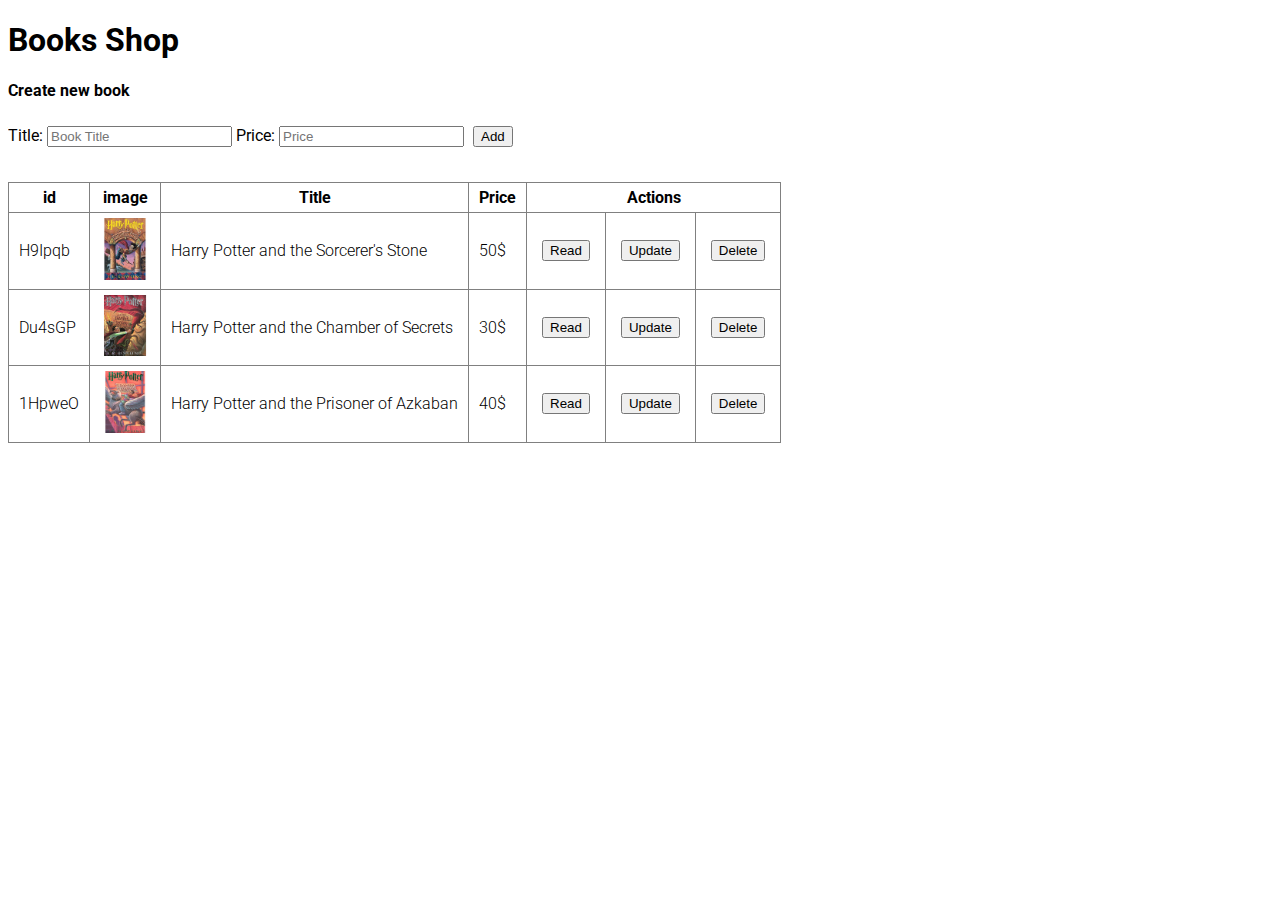
<file: proj/book-shop/index.html>
<!DOCTYPE html>
<html lang="en">

<head>
    <meta charset="UTF-8">
    <meta http-equiv="X-UA-Compatible" content="IE=edge">
    <meta name="viewport" content="width=device-width, initial-scale=1.0">
    <link rel="stylesheet" href="./css/styles.css">
    <link rel="preconnect" href="https://fonts.gstatic.com">
    <link href="https://fonts.googleapis.com/css2?family=Roboto:wght@100;300;400&display=swap" rel="stylesheet">
    <title>Book Shop</title>
</head>

<body onload="onInit()">
    <h1>Books Shop</h1>
    <!-- <button onclick="onAddBook()">Create new book</button> -->
    <h4>Create new book</h4>
    <div class="new-book">
        <label for="title">Title:</label>
        <input type="text" id="title" name="title" placeholder="Book Title">
        <label for="price">Price:</label>
        <input type="number" id="price" name="price" placeholder="Price">
        <button onclick="onAddBook()">Add</button>
    </div>
    <div class="books-container">
        <table border="1">
            <thead>
                <tr>
                    <th>id</th>
                    <th>image</th>
                    <th onclick="onSort(this.innerText)">Title</th>
                    <th onclick="onSort(this.innerText)">Price</th>
                    <th colspan=3>Actions</th>
                </tr>
            </thead>
            <tbody></tbody>
        </table>
    </div>
    <div hidden class="modal">
        <button class="close" onclick="onCloseModal()">X</button>
        <pre></pre>
        <div class="image"></div>
        <p></p>
        <div class="rate-container"></div>
    </div>
    <div hidden class="price-modal">

    </div>
    <script src="./js/util.service.js"></script>
    <script src="./js/storage.service.js"></script>
    <script src="./js/books.service.js"></script>
    <script src="./js/books.controller.js"></script>
</body>


</html>
</file>
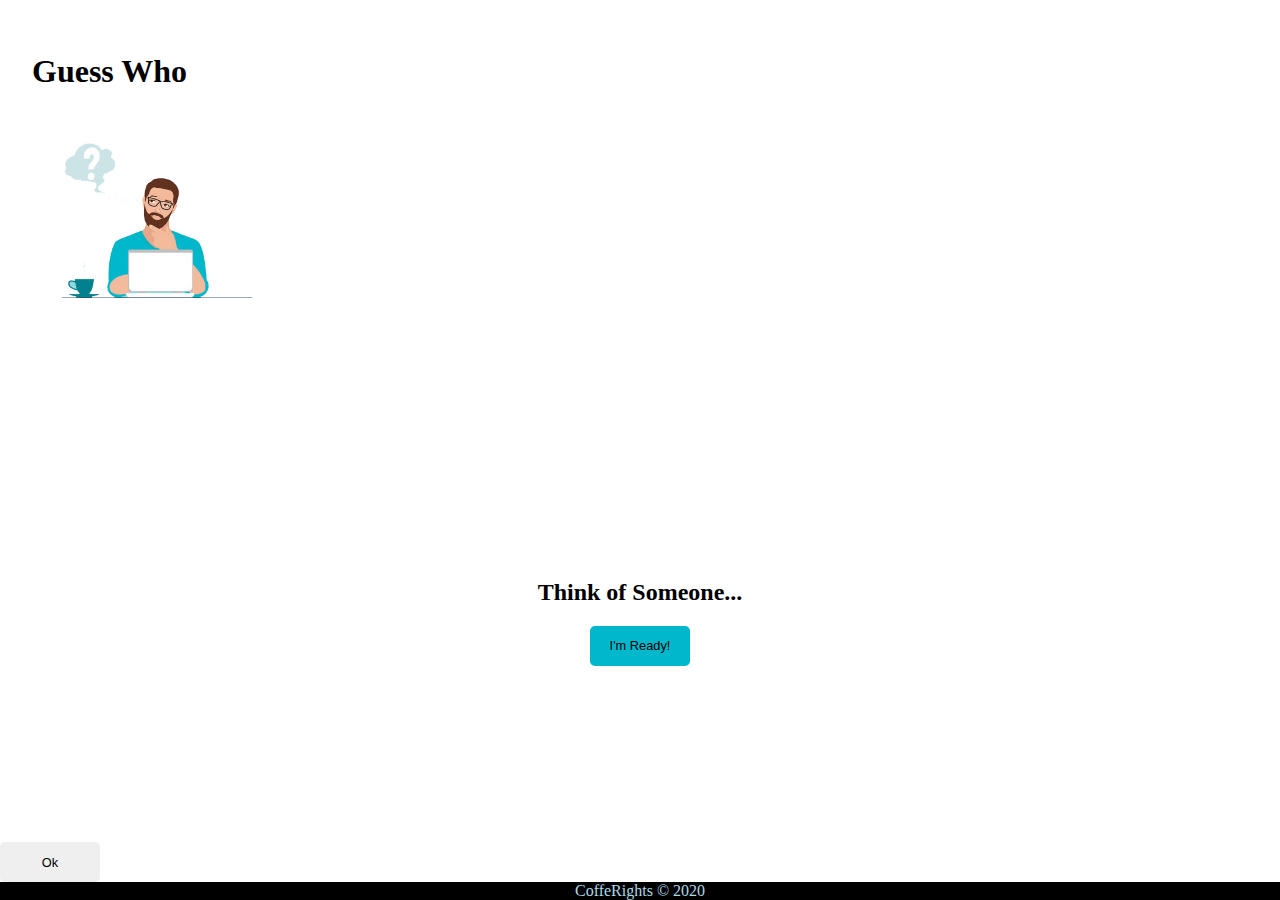
<file: proj/guess-me/index.html>
<!DOCTYPE html>
<html lang="en">

<head>
    <meta charset="utf-8" />
    <meta name="viewport" content="width=device-width, initial-scale=1, shrink-to-fit=no">
    <title>Guess-Me</title>
    <link rel="stylesheet" href="https://cdn.jsdelivr.net/npm/bootstrap@4.6.0/dist/css/bootstrap.min.css" integrity="sha384-B0vP5xmATw1+K9KRQjQERJvTumQW0nPEzvF6L/Z6nronJ3oUOFUFpCjEUQouq2+l" crossorigin="anonymous">
    <link rel="stylesheet" href="css/app.css" />
</head>

<body>
    <!-- <header>
        <img src="img/layout/logo.png" />
        <h1>Guess Who</h1>
    </header> -->
    <div class="jumbotron jumbotron-fluid" style="padding: 2rem 2rem; margin-bottom: 1rem;">
        <div class="container text-center">
            <h1 class="display-4">Guess Who</h1>
            <img src="img/layout/1.png" class="img-fluid" alt="...">
            <!-- <p class="lead">This is a modified jumbotron that occupies the entire horizontal space of its parent.</p> -->
        </div>
    </div>
    <main>
        <section class="game-start">
            <h2>Think of Someone...</h2>
            <button class="btn btn-start">I'm Ready!</button>
        </section>

        <section class="quest" style="display: none">
            <h2></h2>
            <button class="btn btn-yes">Yes</button>
            <button class="btn btn-no">No</button>
        </section>

        <section class="new-quest" style="display: none">
            <h2>OK, I gave up...</h2>

            <form class="ending-form">
                <label for="newGuess">You thought of: </label>
                <input name="newGuess" type="txt" id="newGuess" placeholder="Your Guess" required />

                <label for="newQuest">Question to differentiate:</label>
                <input name="newQuest" type="txt" id="newQuest" placeholder="The answer is YES for yours" required />

                <button type="submit" class="btn btn-add-guess">Make me Smarter!</button>
            </form>
        </section>

    </main>

    <!-- Button trigger modal -->
    <!-- <button type="button" class="btn btn-primary" data-toggle="modal" data-target="#exampleModal">Launch demo modal</button> -->

    <!-- Modal -->
    <div class="modal text-center" id="exampleModal" tabindex="-1" aria-labelledby="exampleModalLabel" aria-hidden="true">
        <div class="modal-dialog modal-dialog-centered">
            <div class="modal-content">
                <!-- <div class="modal-header"> -->
                <!-- <h5 class="modal-title" id="exampleModalLabel">Modal title</h5> -->
                <!-- <button type="button" class="close" data-dismiss="modal" aria-label="Close"> -->
                <!-- <span aria-hidden="true">&times;</span>
                  </button> -->
                <!-- </div> -->
                <div class="modal-body msg">
                </div>
                <div class="modal-footer mx-auto">
                    <button type="button" class="btn btn-secondary btn-modal-close" data-dismiss="modal">Ok</button>
                </div>
            </div>
        </div>
    </div>
    <footer>CoffeRights &copy; 2020</footer>
    <script src="https://code.jquery.com/jquery-3.5.1.slim.min.js" integrity="sha384-DfXdz2htPH0lsSSs5nCTpuj/zy4C+OGpamoFVy38MVBnE+IbbVYUew+OrCXaRkfj" crossorigin="anonymous"></script>
    <script src="https://cdn.jsdelivr.net/npm/popper.js@1.16.1/dist/umd/popper.min.js" integrity="sha384-9/reFTGAW83EW2RDu2S0VKaIzap3H66lZH81PoYlFhbGU+6BZp6G7niu735Sk7lN" crossorigin="anonymous"></script>
    <script src="https://cdn.jsdelivr.net/npm/bootstrap@4.6.0/dist/js/bootstrap.min.js" integrity="sha384-+YQ4JLhjyBLPDQt//I+STsc9iw4uQqACwlvpslubQzn4u2UU2UFM80nGisd026JF" crossorigin="anonymous"></script>
    <script src="js/storage.service.js"></script>
    <script src="lib/jquery/jquery.js"></script>
    <script src="js/quest-service.js"></script>
    <script src="js/quest-controller.js"></script>
</body>

</html>
</file>
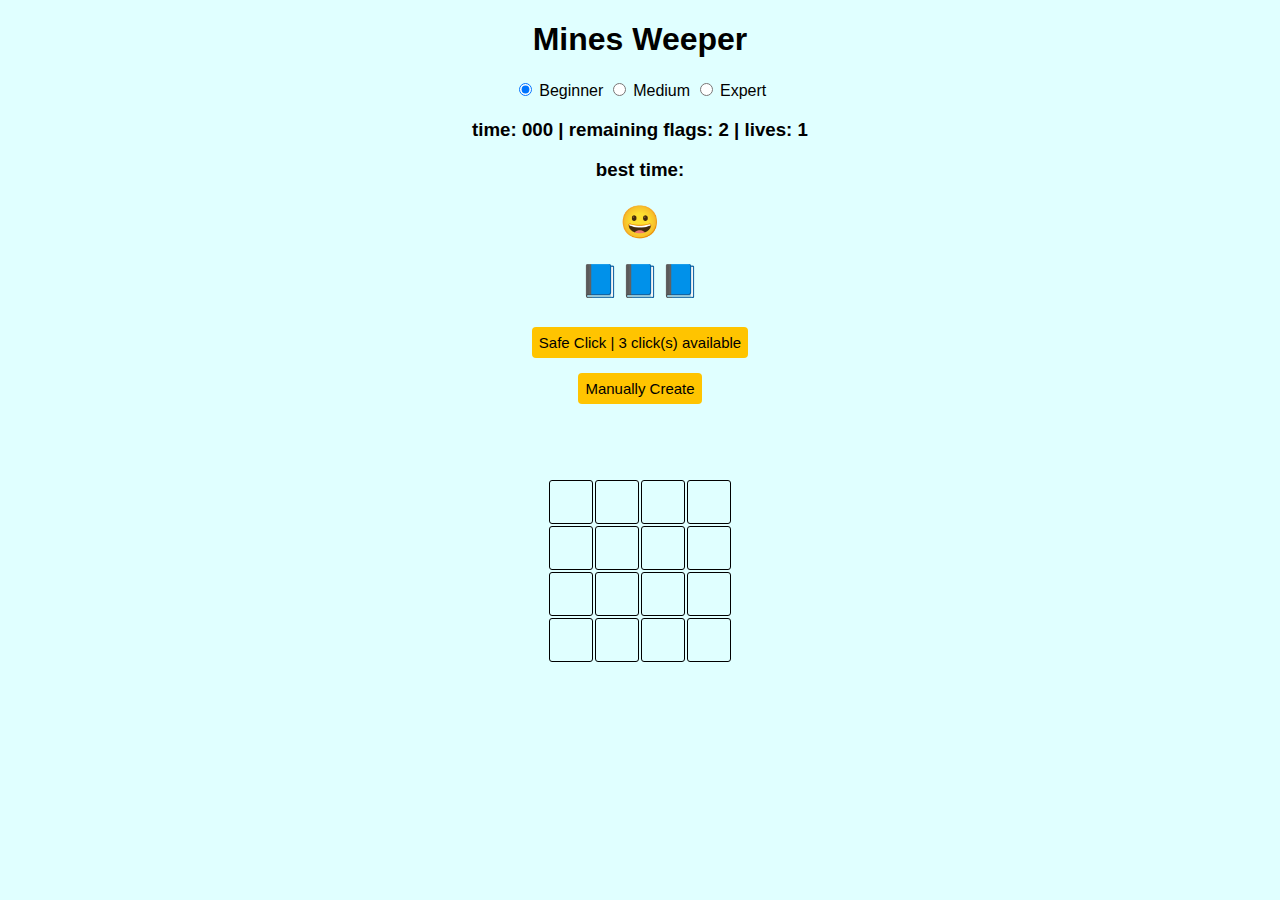
<file: proj/minesweeper/index.html>
<!DOCTYPE html>
<html lang="en">

<head>
    <meta charset="UTF-8">
    <meta http-equiv="X-UA-Compatible" content="IE=edge">
    <meta name="viewport" content="width=device-width, initial-scale=1.0">
    <link rel="stylesheet" href="./css/styles.css">
    <title>Minesweeper</title>
</head>
<h1>Mines Weeper</h1>

<body onload="initGame(gLevel)">
    <div class="radio-btns">
        <input type="radio" id="beginner" name="level" data-idx="0" onclick="chooseLevel(this)" checked>
        <label for="beginner">Beginner</label>
        <input type="radio" id="medium" name="level" data-idx="1" onclick="chooseLevel(this)">
        <label for="medium">Medium</label>
        <input type="radio" id="expert" name="level" data-idx="2" onclick="chooseLevel(this)">
        <label for="expert">Expert</label>
    </div>
    <h3>time: <span id="time">000</span> | remaining flags: <span id="flags"></span> | lives: <span id="lives"></span></h3>
    <h3>best time: <span id="best-time"></span></h3>
    <h1><span class="smiley" onclick="initGame(gLevel)"></span></h1>
    <div class="hints"></div>
    <button onclick="safeClick()">Safe Click | <span id="safe-clicks"></span> click(s) available</button>
    <div class="manual">
        <button id="manually-create" onclick="manuallyCreate()">Manually Create</button>
        <button hidden id="manually-play" onclick="playManual()">Play</button>
        <h4 hidden><span id="mines"></span> mines to place</h4>
    </div>
    <div class="board-container"></div>

    <script src="./js/util.js"></script>
    <script src="./js/main.js"></script>
</body>

</html>
<!-- oncontextmenu="return false;" -->
</file>
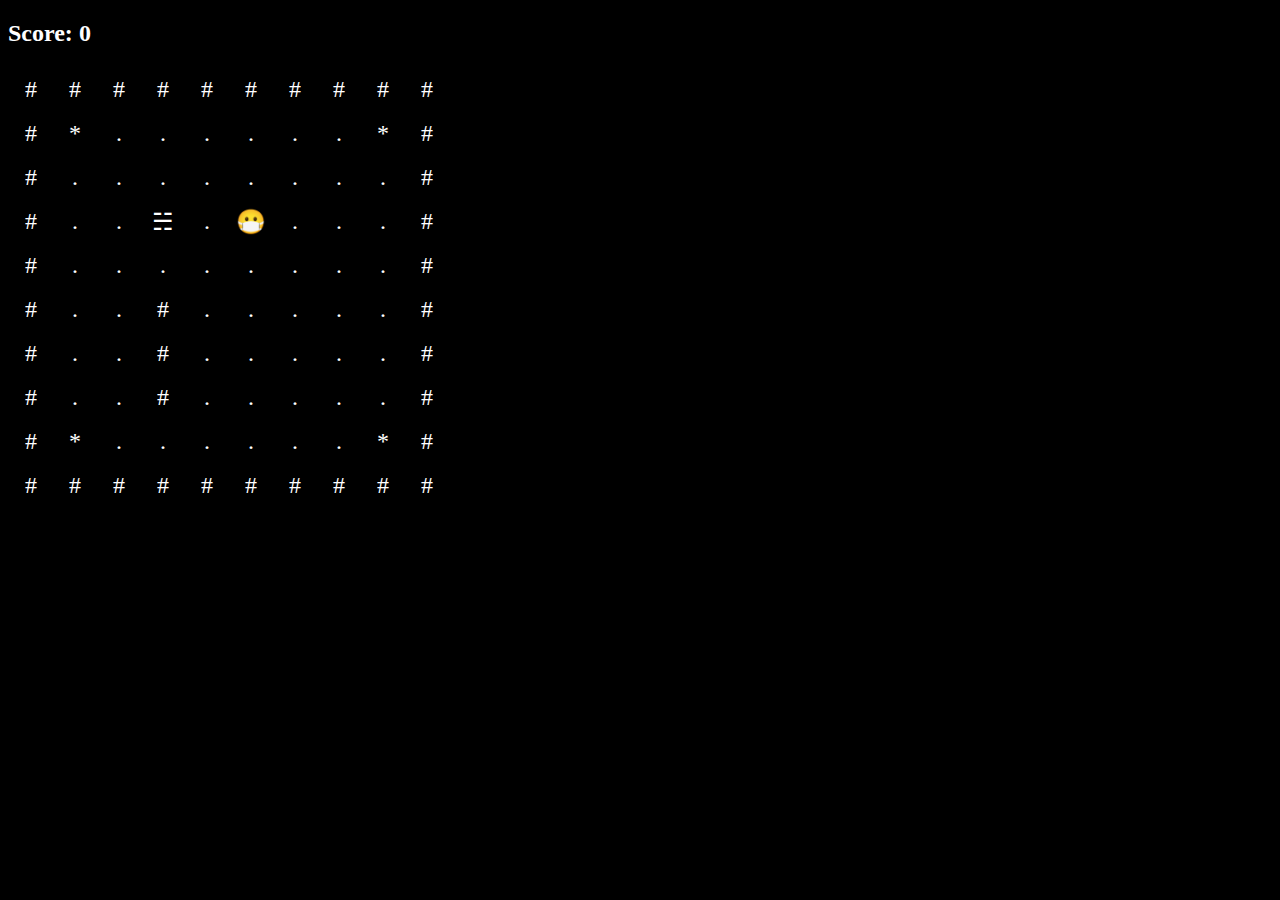
<file: proj/pacman/index.html>
<!DOCTYPE html>
<html lang="en">

<head>
    <meta charset="UTF-8">
    <meta name="viewport" content="width=device-width, initial-scale=1.0">
    <meta http-equiv="X-UA-Compatible" content="ie=edge">
    <title>Document</title>
    <link rel="stylesheet" href="css/app.css">
</head>

<body onload="init()" onkeyup="movePacman(event)">

    <h2>Score: <span>0</span></h2>
    <div class="modal"></div>

    <div class="board-container"></div>

    <script src="js/utils.js"></script>
    <script src="js/game.js"></script>
    <script src="js/pacman.js"></script>
    <script src="js/ghost.js"></script>
</body>

</html>
</file>
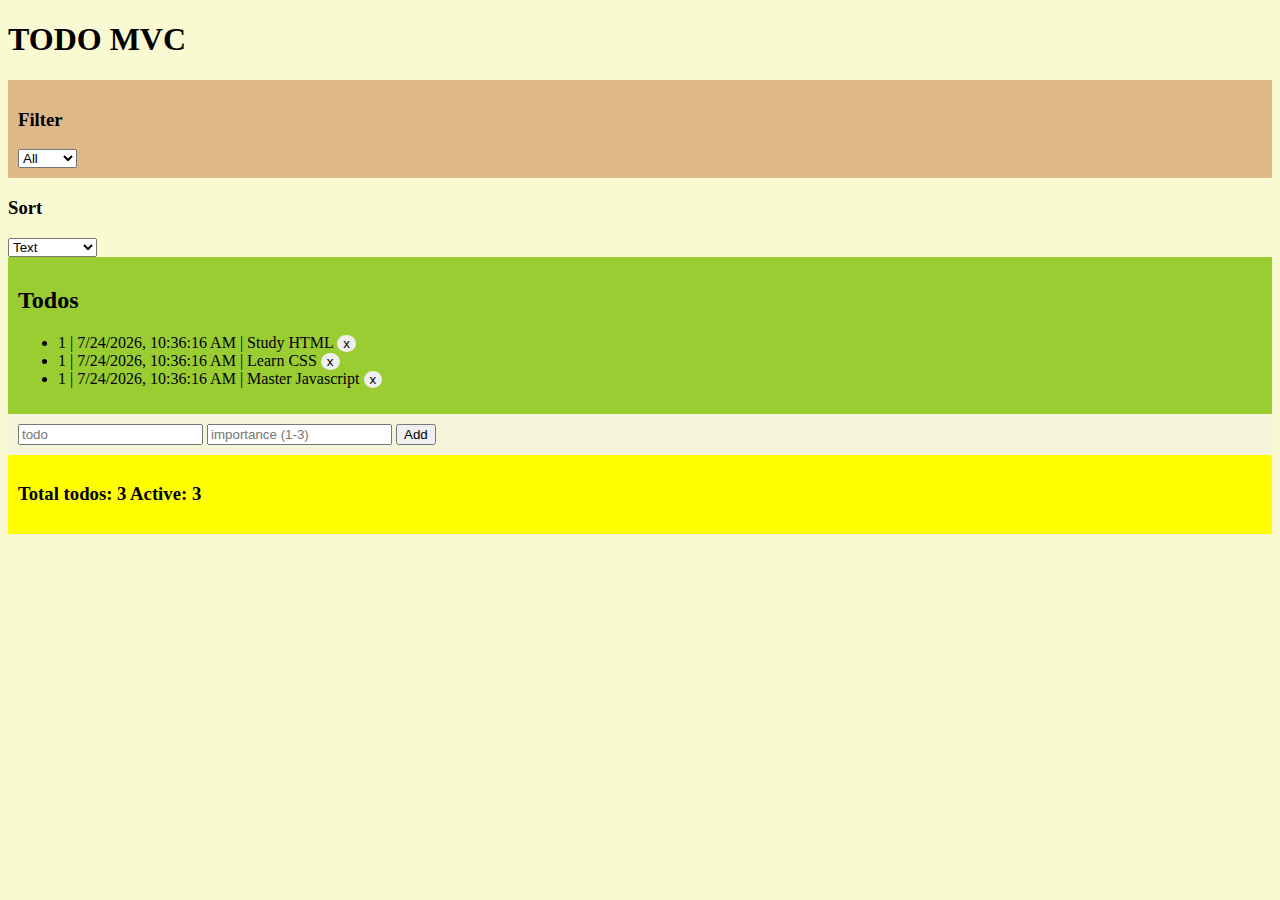
<file: proj/todos/index.html>
<!DOCTYPE html>
<html lang="en">

<head>
    <meta charset="UTF-8">
    <meta http-equiv="X-UA-Compatible" content="IE=edge">
    <meta name="viewport" content="width=device-width, initial-scale=1.0">
    <title>Todo MVC</title>
    <link rel="stylesheet" href="css/main.css">
</head>

<body onload="onInit()">
    <header>
        <h1>TODO MVC</h1>
    </header>
    <section class="todo-filter">
        <h3>Filter</h3>
        <select name="todoFilter" onchange="onSetFilter(this.value)">
            <option value="all">All</option>
            <option value="active">Active</option>
            <option value="done">Done</option>
        </select>
    </section>
    <section class="todo-sort">
        <h3>Sort</h3>
        <select name="todoSort" onchange="onSort(this.value)">
            <option value="text">Text</option>
            <option value="created">Created</option>
            <option value="importance" >Importance</option>
        </select>
    </section>
    <section class="todo-list">
        <h2>Todos</h2>
        <h3></h3>
        <ul></ul>
    </section>
    <section class="add-todo">
        <input type="text" name="newTodoTxt" placeholder="todo" />
        <input type="number" name="importance" placeholder="importance (1-3)" />
        <button onclick="onAddTodo()">Add</button>
    </section>

    <section class="todo-stat">
        <h3>
            Total todos: <span class="stat-total">7</span> Active: <span class="stat-active">4</span>
        </h3>
    </section>

    <script src="js/services/storage.service.js"></script>
    <script src="js/services/todo.service.js"></script>
    <script src="js/todo-controller.js"></script>
</body>

</html>
</file>
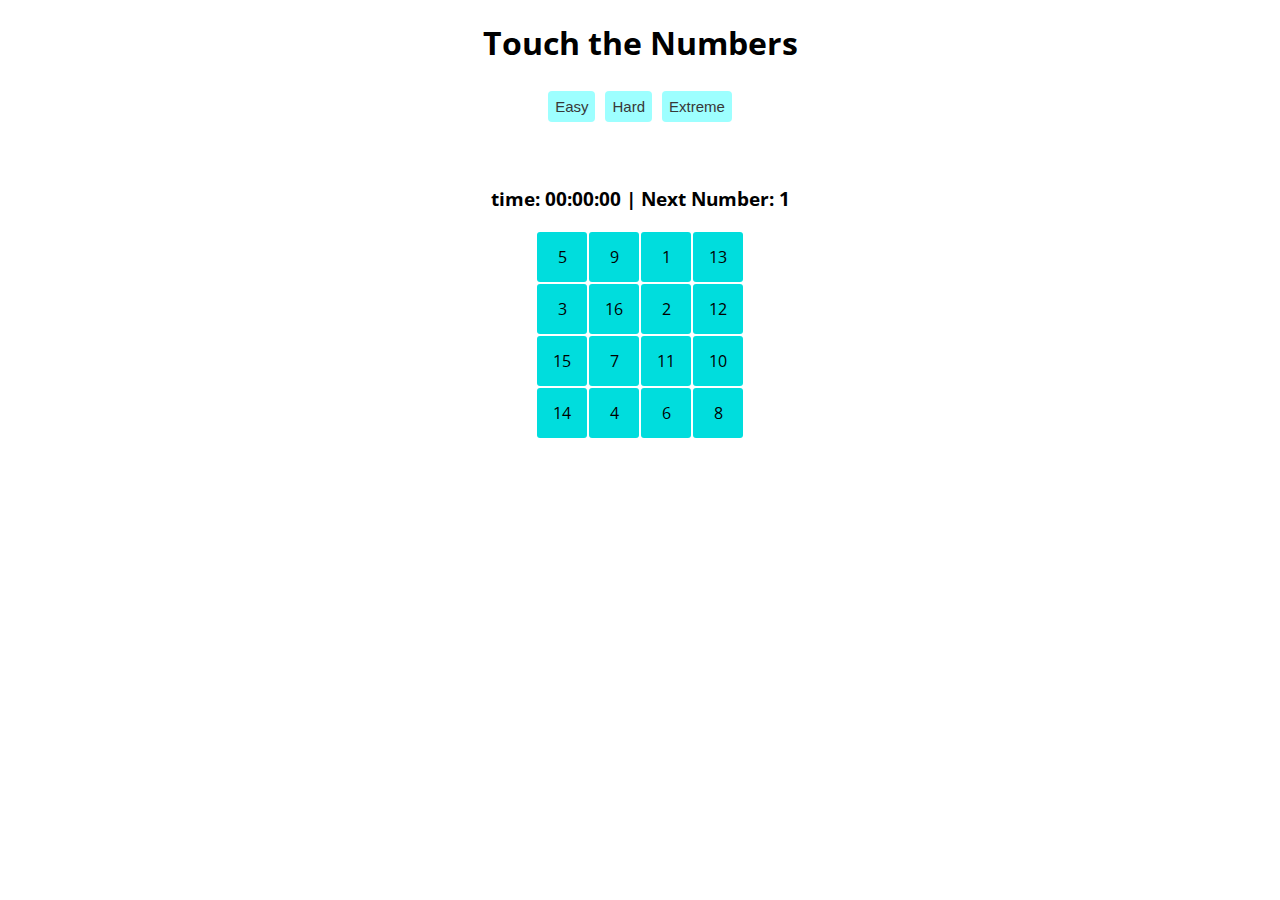
<file: proj/touch-the-nums/index.html>
<!DOCTYPE html>
<html lang="en">

<head>
    <meta charset="UTF-8">
    <meta http-equiv="X-UA-Compatible" content="IE=edge">
    <meta name="viewport" content="width=device-width, initial-scale=1.0">
    <link rel="stylesheet" href="./css/styles.css">
    <link rel="preconnect" href="https://fonts.gstatic.com">
    <link href="https://fonts.googleapis.com/css2?family=Open+Sans&display=swap" rel="stylesheet">
    <title>Touch Nums</title>
</head>

<body onload="init()">
    <h1>Touch the Numbers</h1>
    <div class="btn-difficult">
        <button onclick="changeNum(this)">Easy</button>
        <button onclick="changeNum(this)">Hard</button>
        <button onclick="changeNum(this)">Extreme</button>
    </div>
    <div class="msg"></div>
    <h3>time: <span id="time">00:00:00</span> | <span id="next-num"></span></h3>
    <div class="table">
        <table border="1" cellpadding="10">
            <tbody class="board"></tbody>
        </table>
    </div>
    <!-- <div class="btn"></div> -->
    <script src="./js/main.js"></script>
</body>

</html>
</file>
<file: proj/book-shop/css/styles.css>
body {
    font-family: 'Roboto', sans-serif;
}

table {
    border-collapse: collapse;
}

th {
    padding: 5px 10px;
}

td {
    padding: 5px 10px;
    font-weight: 300;
}

img {
    width: 50px;
}

button {
    margin: 5px;
}

.new-book {
    margin-bottom: 30px;
}

.modal {
    position: absolute;
    left: 50%;
    top: 50%;
    transform: translate(-50%, -50%);
    background-color: rgb(235, 235, 235);
    width: 500px;
    height: 420px;
    padding: 20px;
    border-radius: 10px;
}

.price-modal {
    position: absolute;
    left: 50%;
    top: 50%;
    transform: translate(-50%, -50%);
    background-color: rgb(235, 235, 235);
    width: 300px;
    height: 100px;
    padding: 20px;
    border-radius: 10px;
}

.close {
    position: absolute;
    top: 5px;
    right: 5px;
}

pre {
    font-family: inherit;
}
</file>
<file: proj/guess-me/css/app.css>
body {
    display: flex;
    margin: 0;
    min-height: 100vh;
    flex-direction: column;
}

header {
    background-color: #73aedb;
    text-align: center;
    color: #fcf064;
    font-size: 3em;
    height: 400px;
}

img {
    width: 250px;
}

footer {
    background-color: black;
    text-align: center;
    color: lightblue;
}

main {
    flex: 1;
    display: flex;
    flex-direction: column;
    align-items: center;
    justify-content: center;
    text-align: center;
}


/* header h1 {
    font-size: 1.5em;
    margin-top: 20px;
} */

.ending-form {
    display: flex;
    flex-direction: column;
    align-items: center;
}

.ending-form input {
    margin: 10px;
    font-size: 1em;
}

.ending-form label {
    font-weight: bold;
}

.ending-form input,
label {
    height: 40px;
    width: 300px;
}

label {
    margin-bottom: 0;
}

.btn {
    width: 100px;
    height: 40px;
    outline: none;
    border: none;
    border-radius: 5px;
    font-size: 0.8em;
    cursor: pointer;
}

.btn-start {
    background-color: #01b7cc;
}

.btn-yes {
    background-color: #01cc9d;
}

.btn-no {
    background-color: #ebd300;
}

.btn-add-guess {
    background-color: #01b7cc;
    width: 250px;
    color: white;
}
</file>
<file: proj/minesweeper/css/styles.css>
body {
    margin: 0 auto;
    position: absolute;
    text-align: center;
    display: block;
    width: 100%;
    font-family: 'Open Sans', sans-serif;
    background-color: rgb(224, 255, 255);
}

.board-container td {
    width: 40px;
    height: 40px;
    text-align: center;
    font-size: 1.4em;
    border: 1px solid;
    border-radius: 3px;
}

table {
    border: none;
    margin: 20px auto;
    position: relative;
}

.selected {
    background-color: rgb(7, 161, 161);
}

.selected-mine {
    background-color: rgb(255, 196, 0);
}

.hints {
    height: 60px;
}

.safe {
    background-color: rgb(73, 211, 211);
}

button {
    background-color: rgb(255, 196, 0);
    border: none;
    padding: 7px;
    border-radius: 4px;
    font-size: 15px;
    margin: 5px;
    margin-bottom: 10px;
}

.manual {
    height: 90px;
}

.container h3 {
    display: inline;
}

.container h1 {
    display: inline;
    margin: 0 20px;
}

.container .hints {
    display: inline;
}
</file>
<file: proj/pacman/css/app.css>
body {
    background-color: black;
    color: white;
}

.cell {
    width: 40px;
    height: 40px;
    text-align: center;
    font-size: 1.5em;
}


/* .formLine {
  margin:10px;
  padding:10px;
  background-color: cornflowerblue;
} */

.modal {
    background-color: lightseagreen;
    display: none;
    position: absolute;
    margin: 0 auto;
    padding: 5px;
    width: 300px;
}

.modal button {
    float: right;
}
</file>
<file: proj/todos/css/main.css>
body {
    background-color: lightgoldenrodyellow;
}

button {
    cursor: pointer;
}


.todo-list {
    background-color: yellowgreen;
    padding: 10px;
}

.btn-remove {
    border: 0;
    border-radius: 50%;
}

.btn-remove:hover {
    background-color: lightsalmon;
}

.done {
    text-decoration: line-through;
}

.add-todo {
    background-color: beige;
    padding: 10px;
}

.todo-filter {
    background-color: burlywood;
    padding: 10px;
}
.todo-stat {
    background-color: yellow;
    padding: 10px;
}
</file>
<file: proj/touch-the-nums/css/styles.css>
body {
    margin: 0 auto;
    position: absolute;
    text-align: center;
    display: block;
    width: 100%;
    font-family: 'Open Sans', sans-serif;
}

.btn-difficult button {
    margin: 5px;
    font-size: 15px;
}

table {
    margin: 0 auto;
    position: relative;
    border: none;
}

.board td {
    width: 30px;
    height: 30px;
    text-align: center;
    transition: background-color 0.5s;
    background-color: rgb(0, 221, 221);
    border-radius: 3px;
    border: none;
}

.board td:hover {
    background-color: rgb(0, 190, 190);
}

.msg {
    height: 30px;
    margin: 20px;
}

.btn-difficult {
    margin: 10px;
    height: 30px;
}

button {
    background-color: rgb(157, 255, 255);
    border: none;
    padding: 7px;
    border-radius: 4px;
    color: rgb(56, 56, 56);
}


/* .btn {
    margin: 20px;
    font-size: 20px;
} */
</file>
